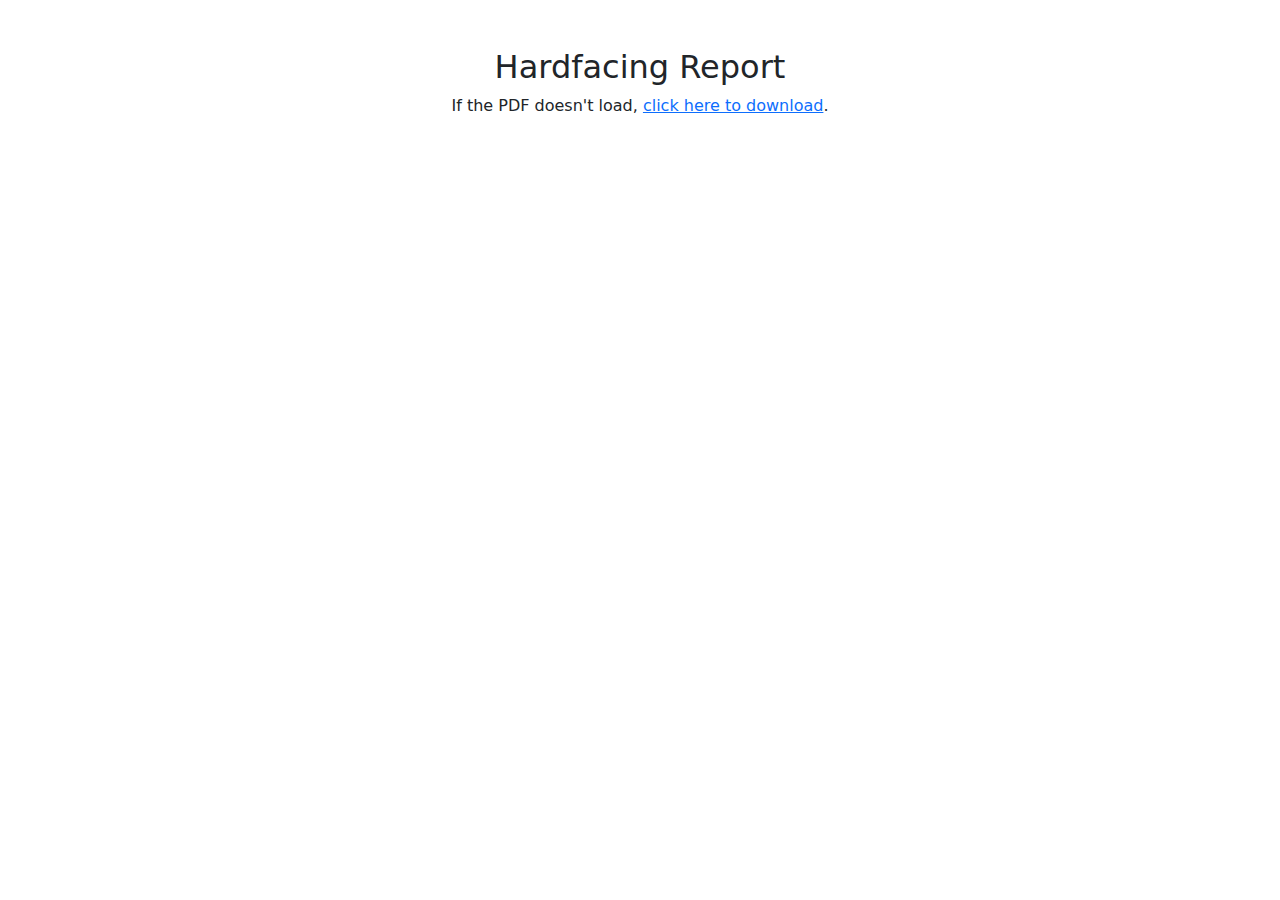
<file: hardfacing.html>
<!DOCTYPE html>
<html lang="en">
<head>
    <meta charset="UTF-8">
    <meta name="viewport" content="width=device-width, initial-scale=1.0">
    <title>Hardfacing Report</title>
    <link href="assets/vendor/bootstrap/css/bootstrap.min.css" rel="stylesheet">
</head>
<body>

    <div class="container text-center mt-5">
        <h2>Hardfacing Report</h2>
        <p>If the PDF doesn't load, <a href="assets/reports/Hardfacing.pdf" target="_blank">click here to download</a>.</p>
        <iframe src="assets/reports/Hardfacing.pdf" width="100%" height="600px"></iframe>
    </div>

    <script src="assets/vendor/bootstrap/js/bootstrap.bundle.min.js"></script>
</body>
</html>
</file>
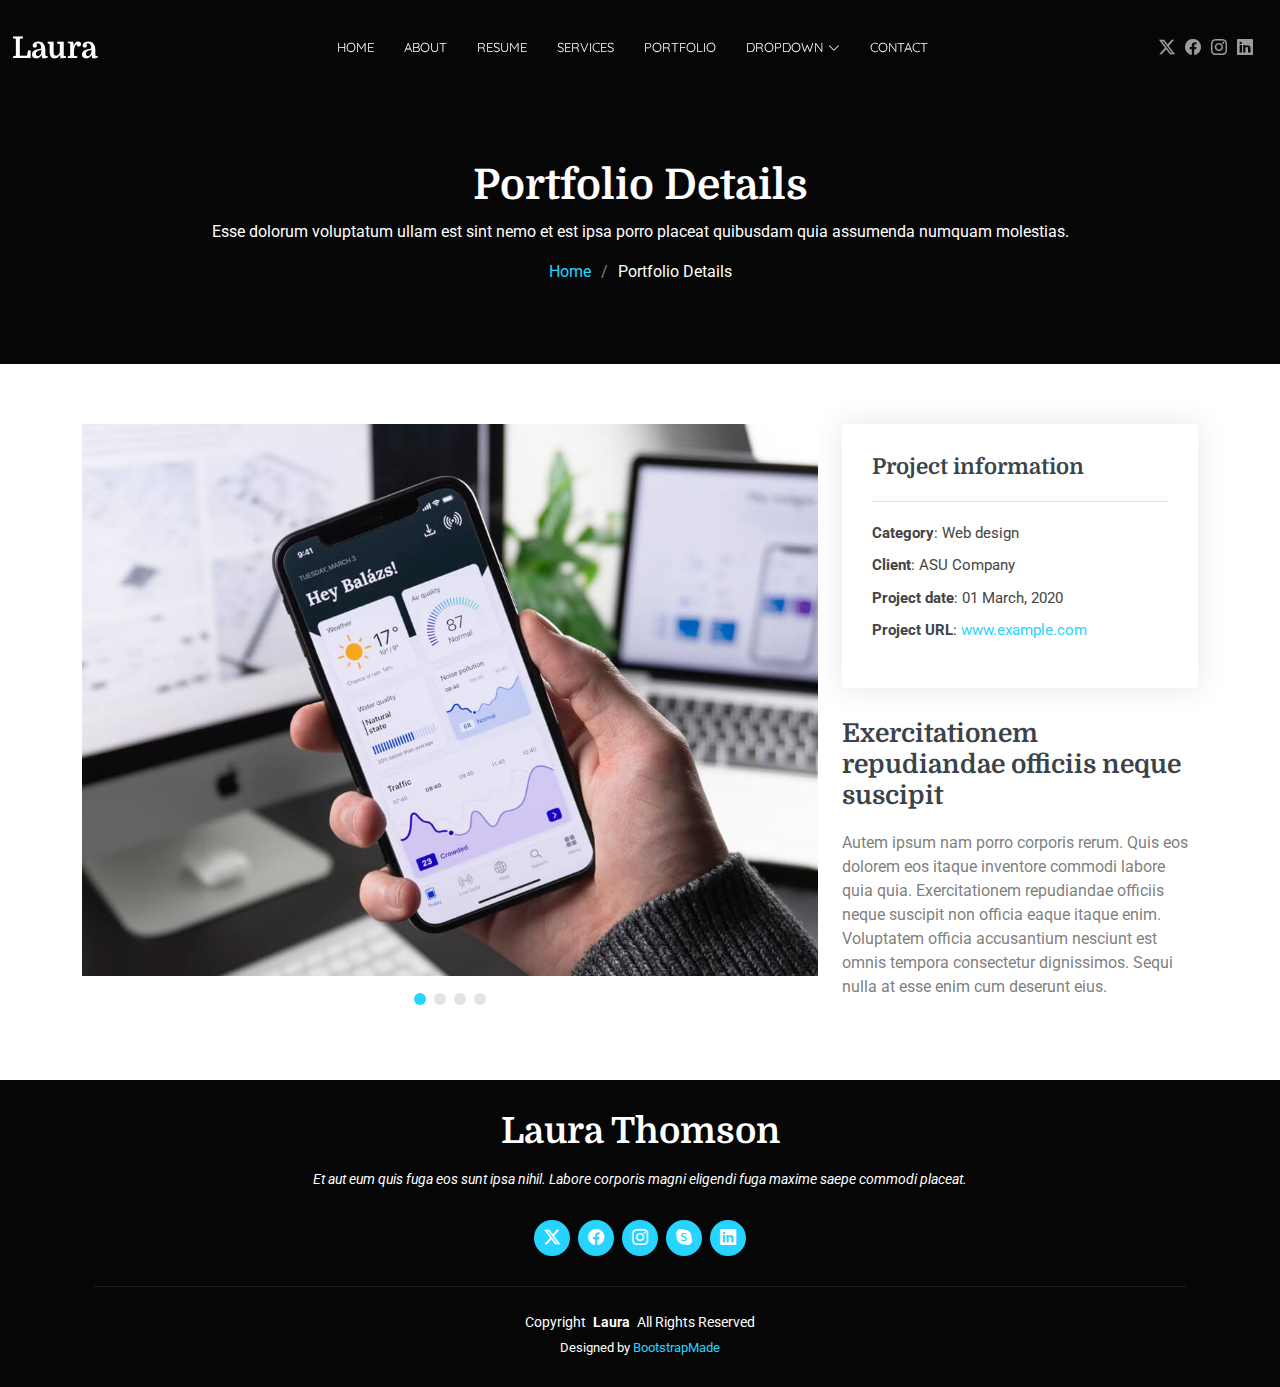
<file: portfolio-details.html>
<!DOCTYPE html>
<html lang="en">

<head>
  <meta charset="utf-8">
  <meta content="width=device-width, initial-scale=1.0" name="viewport">
  <title>Portfolio Details - Laura Bootstrap Template</title>
  <meta name="description" content="">
  <meta name="keywords" content="">

  <!-- Favicons -->
  <link href="assets/img/favicon.png" rel="icon">
  <link href="assets/img/apple-touch-icon.png" rel="apple-touch-icon">

  <!-- Fonts -->
  <link href="https://fonts.googleapis.com" rel="preconnect">
  <link href="https://fonts.gstatic.com" rel="preconnect" crossorigin>
  <link href="https://fonts.googleapis.com/css2?family=Roboto:ital,wght@0,100;0,300;0,400;0,500;0,700;0,900;1,100;1,300;1,400;1,500;1,700;1,900&family=Quicksand:wght@300;400;500;600;700&family=Domine:wght@400;500;600;700&display=swap" rel="stylesheet">

  <!-- Vendor CSS Files -->
  <link href="assets/vendor/bootstrap/css/bootstrap.min.css" rel="stylesheet">
  <link href="assets/vendor/bootstrap-icons/bootstrap-icons.css" rel="stylesheet">
  <link href="assets/vendor/aos/aos.css" rel="stylesheet">
  <link href="assets/vendor/swiper/swiper-bundle.min.css" rel="stylesheet">
  <link href="assets/vendor/glightbox/css/glightbox.min.css" rel="stylesheet">

  <!-- Main CSS File -->
  <link href="assets/css/main.css" rel="stylesheet">

  <!-- =======================================================
  * Template Name: Laura
  * Template URL: https://bootstrapmade.com/laura-free-creative-bootstrap-theme/
  * Updated: Aug 07 2024 with Bootstrap v5.3.3
  * Author: BootstrapMade.com
  * License: https://bootstrapmade.com/license/
  ======================================================== -->
</head>

<body class="portfolio-details-page">

  <header id="header" class="header d-flex align-items-center fixed-top">
    <div class="container-fluid position-relative d-flex align-items-center justify-content-between">

      <a href="index.html" class="logo d-flex align-items-center me-auto me-xl-0">
        <!-- Uncomment the line below if you also wish to use an image logo -->
        <!-- <img src="assets/img/logo.png" alt=""> -->
        <h1 class="sitename">Laura</h1>
      </a>

      <nav id="navmenu" class="navmenu">
        <ul>
          <li><a href="#hero">Home</a></li>
          <li><a href="#about">About</a></li>
          <li><a href="#resume">Resume</a></li>
          <li><a href="#services">Services</a></li>
          <li><a href="#portfolio">Portfolio</a></li>
          <li class="dropdown"><a href="#"><span>Dropdown</span> <i class="bi bi-chevron-down toggle-dropdown"></i></a>
            <ul>
              <li><a href="#">Dropdown 1</a></li>
              <li class="dropdown"><a href="#"><span>Deep Dropdown</span> <i class="bi bi-chevron-down toggle-dropdown"></i></a>
                <ul>
                  <li><a href="#">Deep Dropdown 1</a></li>
                  <li><a href="#">Deep Dropdown 2</a></li>
                  <li><a href="#">Deep Dropdown 3</a></li>
                  <li><a href="#">Deep Dropdown 4</a></li>
                  <li><a href="#">Deep Dropdown 5</a></li>
                </ul>
              </li>
              <li><a href="#">Dropdown 2</a></li>
              <li><a href="#">Dropdown 3</a></li>
              <li><a href="#">Dropdown 4</a></li>
            </ul>
          </li>
          <li><a href="#contact">Contact</a></li>
        </ul>
        <i class="mobile-nav-toggle d-xl-none bi bi-list"></i>
      </nav>

      <div class="header-social-links">
        <a href="#" class="twitter"><i class="bi bi-twitter-x"></i></a>
        <a href="#" class="facebook"><i class="bi bi-facebook"></i></a>
        <a href="#" class="instagram"><i class="bi bi-instagram"></i></a>
        <a href="#" class="linkedin"><i class="bi bi-linkedin"></i></a>
      </div>

    </div>
  </header>

  <main class="main">

    <!-- Page Title -->
    <div class="page-title dark-background">
      <div class="container position-relative">
        <h1>Portfolio Details</h1>
        <p>Esse dolorum voluptatum ullam est sint nemo et est ipsa porro placeat quibusdam quia assumenda numquam molestias.</p>
        <nav class="breadcrumbs">
          <ol>
            <li><a href="index.html">Home</a></li>
            <li class="current">Portfolio Details</li>
          </ol>
        </nav>
      </div>
    </div><!-- End Page Title -->

    <!-- Portfolio Details Section -->
    <section id="portfolio-details" class="portfolio-details section">

      <div class="container" data-aos="fade-up" data-aos-delay="100">

        <div class="row gy-4">

          <div class="col-lg-8">
            <div class="portfolio-details-slider swiper init-swiper">

              <script type="application/json" class="swiper-config">
                {
                  "loop": true,
                  "speed": 600,
                  "autoplay": {
                    "delay": 5000
                  },
                  "slidesPerView": "auto",
                  "pagination": {
                    "el": ".swiper-pagination",
                    "type": "bullets",
                    "clickable": true
                  }
                }
              </script>

              <div class="swiper-wrapper align-items-center">

                <div class="swiper-slide">
                  <img src="assets/img/portfolio/app-1.jpg" alt="">
                </div>

                <div class="swiper-slide">
                  <img src="assets/img/portfolio/product-1.jpg" alt="">
                </div>

                <div class="swiper-slide">
                  <img src="assets/img/portfolio/branding-1.jpg" alt="">
                </div>

                <div class="swiper-slide">
                  <img src="assets/img/portfolio/books-1.jpg" alt="">
                </div>

              </div>
              <div class="swiper-pagination"></div>
            </div>
          </div>

          <div class="col-lg-4">
            <div class="portfolio-info" data-aos="fade-up" data-aos-delay="200">
              <h3>Project information</h3>
              <ul>
                <li><strong>Category</strong>: Web design</li>
                <li><strong>Client</strong>: ASU Company</li>
                <li><strong>Project date</strong>: 01 March, 2020</li>
                <li><strong>Project URL</strong>: <a href="#">www.example.com</a></li>
              </ul>
            </div>
            <div class="portfolio-description" data-aos="fade-up" data-aos-delay="300">
              <h2>Exercitationem repudiandae officiis neque suscipit</h2>
              <p>
                Autem ipsum nam porro corporis rerum. Quis eos dolorem eos itaque inventore commodi labore quia quia. Exercitationem repudiandae officiis neque suscipit non officia eaque itaque enim. Voluptatem officia accusantium nesciunt est omnis tempora consectetur dignissimos. Sequi nulla at esse enim cum deserunt eius.
              </p>
            </div>
          </div>

        </div>

      </div>

    </section><!-- /Portfolio Details Section -->

  </main>

  <footer id="footer" class="footer position-relative dark-background">
    <div class="container">
      <h3 class="sitename">Laura Thomson<br></h3>
      <p>Et aut eum quis fuga eos sunt ipsa nihil. Labore corporis magni eligendi fuga maxime saepe commodi placeat.</p>
      <div class="social-links d-flex justify-content-center">
        <a href=""><i class="bi bi-twitter-x"></i></a>
        <a href=""><i class="bi bi-facebook"></i></a>
        <a href=""><i class="bi bi-instagram"></i></a>
        <a href=""><i class="bi bi-skype"></i></a>
        <a href=""><i class="bi bi-linkedin"></i></a>
      </div>
      <div class="container">
        <div class="copyright">
          <span>Copyright</span> <strong class="px-1 sitename">Laura</strong> <span>All Rights Reserved</span>
        </div>
        <div class="credits">
          <!-- All the links in the footer should remain intact. -->
          <!-- You can delete the links only if you've purchased the pro version. -->
          <!-- Licensing information: https://bootstrapmade.com/license/ -->
          <!-- Purchase the pro version with working PHP/AJAX contact form: [buy-url] -->
          Designed by <a href="https://bootstrapmade.com/">BootstrapMade</a>
        </div>
      </div>
    </div>
  </footer>

  <!-- Scroll Top -->
  <a href="#" id="scroll-top" class="scroll-top d-flex align-items-center justify-content-center"><i class="bi bi-arrow-up-short"></i></a>

  <!-- Preloader -->
  <div id="preloader"></div>

  <!-- Vendor JS Files -->
  <script src="assets/vendor/bootstrap/js/bootstrap.bundle.min.js"></script>
  <script src="assets/vendor/php-email-form/validate.js"></script>
  <script src="assets/vendor/aos/aos.js"></script>
  <script src="assets/vendor/swiper/swiper-bundle.min.js"></script>
  <script src="assets/vendor/glightbox/js/glightbox.min.js"></script>
  <script src="assets/vendor/imagesloaded/imagesloaded.pkgd.min.js"></script>
  <script src="assets/vendor/isotope-layout/isotope.pkgd.min.js"></script>

  <!-- Main JS File -->
  <script src="assets/js/main.js"></script>

</body>

</html>
</file>
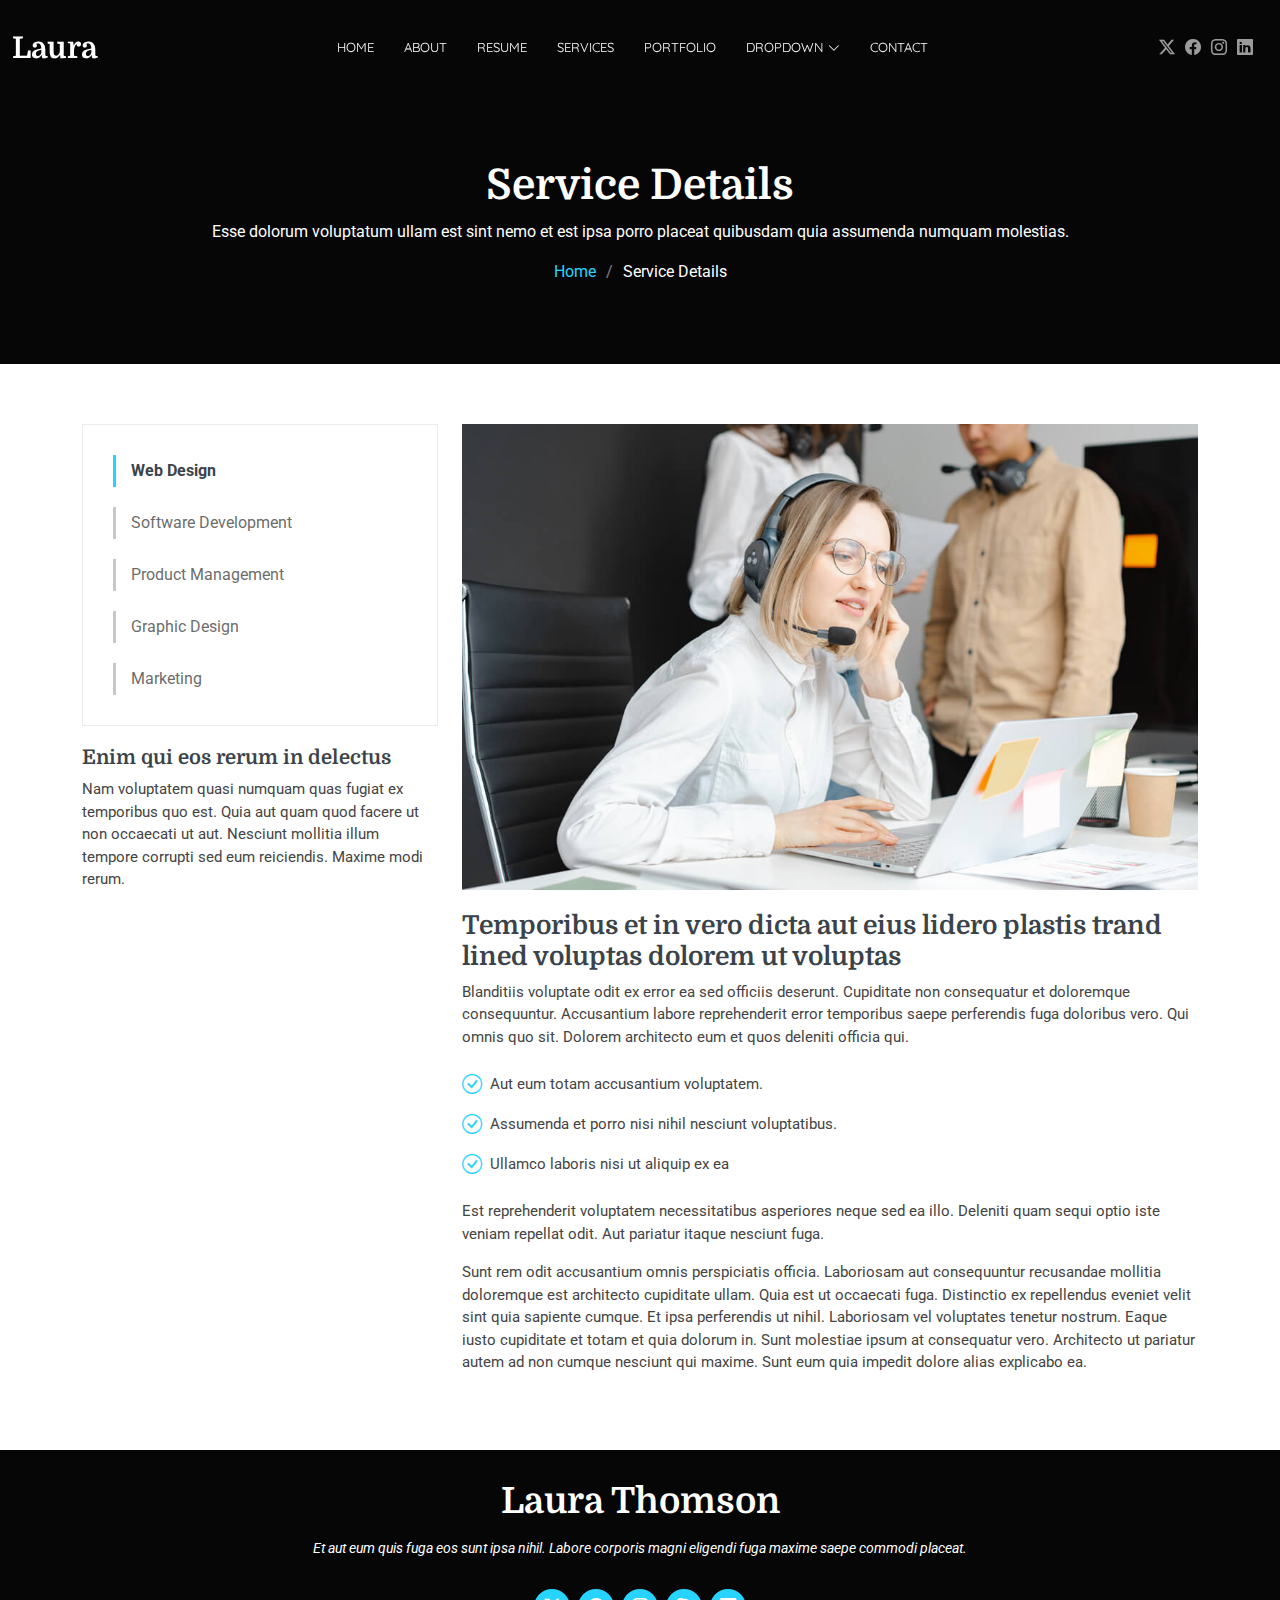
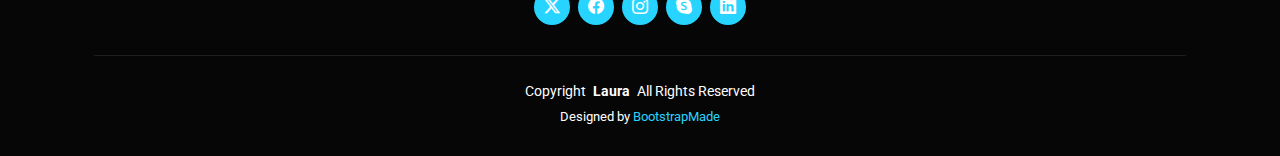
<file: service-details.html>
<!DOCTYPE html>
<html lang="en">

<head>
  <meta charset="utf-8">
  <meta content="width=device-width, initial-scale=1.0" name="viewport">
  <title>Service Details - Laura Bootstrap Template</title>
  <meta name="description" content="">
  <meta name="keywords" content="">

  <!-- Favicons -->
  <link href="assets/img/favicon.png" rel="icon">
  <link href="assets/img/apple-touch-icon.png" rel="apple-touch-icon">

  <!-- Fonts -->
  <link href="https://fonts.googleapis.com" rel="preconnect">
  <link href="https://fonts.gstatic.com" rel="preconnect" crossorigin>
  <link href="https://fonts.googleapis.com/css2?family=Roboto:ital,wght@0,100;0,300;0,400;0,500;0,700;0,900;1,100;1,300;1,400;1,500;1,700;1,900&family=Quicksand:wght@300;400;500;600;700&family=Domine:wght@400;500;600;700&display=swap" rel="stylesheet">

  <!-- Vendor CSS Files -->
  <link href="assets/vendor/bootstrap/css/bootstrap.min.css" rel="stylesheet">
  <link href="assets/vendor/bootstrap-icons/bootstrap-icons.css" rel="stylesheet">
  <link href="assets/vendor/aos/aos.css" rel="stylesheet">
  <link href="assets/vendor/swiper/swiper-bundle.min.css" rel="stylesheet">
  <link href="assets/vendor/glightbox/css/glightbox.min.css" rel="stylesheet">

  <!-- Main CSS File -->
  <link href="assets/css/main.css" rel="stylesheet">

  <!-- =======================================================
  * Template Name: Laura
  * Template URL: https://bootstrapmade.com/laura-free-creative-bootstrap-theme/
  * Updated: Aug 07 2024 with Bootstrap v5.3.3
  * Author: BootstrapMade.com
  * License: https://bootstrapmade.com/license/
  ======================================================== -->
</head>

<body class="service-details-page">

  <header id="header" class="header d-flex align-items-center fixed-top">
    <div class="container-fluid position-relative d-flex align-items-center justify-content-between">

      <a href="index.html" class="logo d-flex align-items-center me-auto me-xl-0">
        <!-- Uncomment the line below if you also wish to use an image logo -->
        <!-- <img src="assets/img/logo.png" alt=""> -->
        <h1 class="sitename">Laura</h1>
      </a>

      <nav id="navmenu" class="navmenu">
        <ul>
          <li><a href="#hero">Home</a></li>
          <li><a href="#about">About</a></li>
          <li><a href="#resume">Resume</a></li>
          <li><a href="#services">Services</a></li>
          <li><a href="#portfolio">Portfolio</a></li>
          <li class="dropdown"><a href="#"><span>Dropdown</span> <i class="bi bi-chevron-down toggle-dropdown"></i></a>
            <ul>
              <li><a href="#">Dropdown 1</a></li>
              <li class="dropdown"><a href="#"><span>Deep Dropdown</span> <i class="bi bi-chevron-down toggle-dropdown"></i></a>
                <ul>
                  <li><a href="#">Deep Dropdown 1</a></li>
                  <li><a href="#">Deep Dropdown 2</a></li>
                  <li><a href="#">Deep Dropdown 3</a></li>
                  <li><a href="#">Deep Dropdown 4</a></li>
                  <li><a href="#">Deep Dropdown 5</a></li>
                </ul>
              </li>
              <li><a href="#">Dropdown 2</a></li>
              <li><a href="#">Dropdown 3</a></li>
              <li><a href="#">Dropdown 4</a></li>
            </ul>
          </li>
          <li><a href="#contact">Contact</a></li>
        </ul>
        <i class="mobile-nav-toggle d-xl-none bi bi-list"></i>
      </nav>

      <div class="header-social-links">
        <a href="#" class="twitter"><i class="bi bi-twitter-x"></i></a>
        <a href="#" class="facebook"><i class="bi bi-facebook"></i></a>
        <a href="#" class="instagram"><i class="bi bi-instagram"></i></a>
        <a href="#" class="linkedin"><i class="bi bi-linkedin"></i></a>
      </div>

    </div>
  </header>

  <main class="main">

    <!-- Page Title -->
    <div class="page-title dark-background">
      <div class="container position-relative">
        <h1>Service Details</h1>
        <p>Esse dolorum voluptatum ullam est sint nemo et est ipsa porro placeat quibusdam quia assumenda numquam molestias.</p>
        <nav class="breadcrumbs">
          <ol>
            <li><a href="index.html">Home</a></li>
            <li class="current">Service Details</li>
          </ol>
        </nav>
      </div>
    </div><!-- End Page Title -->

    <!-- Service Details Section -->
    <section id="service-details" class="service-details section">

      <div class="container">

        <div class="row gy-4">

          <div class="col-lg-4" data-aos="fade-up" data-aos-delay="100">
            <div class="services-list">
              <a href="#" class="active">Web Design</a>
              <a href="#">Software Development</a>
              <a href="#">Product Management</a>
              <a href="#">Graphic Design</a>
              <a href="#">Marketing</a>
            </div>

            <h4>Enim qui eos rerum in delectus</h4>
            <p>Nam voluptatem quasi numquam quas fugiat ex temporibus quo est. Quia aut quam quod facere ut non occaecati ut aut. Nesciunt mollitia illum tempore corrupti sed eum reiciendis. Maxime modi rerum.</p>
          </div>

          <div class="col-lg-8" data-aos="fade-up" data-aos-delay="200">
            <img src="assets/img/services.jpg" alt="" class="img-fluid services-img">
            <h3>Temporibus et in vero dicta aut eius lidero plastis trand lined voluptas dolorem ut voluptas</h3>
            <p>
              Blanditiis voluptate odit ex error ea sed officiis deserunt. Cupiditate non consequatur et doloremque consequuntur. Accusantium labore reprehenderit error temporibus saepe perferendis fuga doloribus vero. Qui omnis quo sit. Dolorem architecto eum et quos deleniti officia qui.
            </p>
            <ul>
              <li><i class="bi bi-check-circle"></i> <span>Aut eum totam accusantium voluptatem.</span></li>
              <li><i class="bi bi-check-circle"></i> <span>Assumenda et porro nisi nihil nesciunt voluptatibus.</span></li>
              <li><i class="bi bi-check-circle"></i> <span>Ullamco laboris nisi ut aliquip ex ea</span></li>
            </ul>
            <p>
              Est reprehenderit voluptatem necessitatibus asperiores neque sed ea illo. Deleniti quam sequi optio iste veniam repellat odit. Aut pariatur itaque nesciunt fuga.
            </p>
            <p>
              Sunt rem odit accusantium omnis perspiciatis officia. Laboriosam aut consequuntur recusandae mollitia doloremque est architecto cupiditate ullam. Quia est ut occaecati fuga. Distinctio ex repellendus eveniet velit sint quia sapiente cumque. Et ipsa perferendis ut nihil. Laboriosam vel voluptates tenetur nostrum. Eaque iusto cupiditate et totam et quia dolorum in. Sunt molestiae ipsum at consequatur vero. Architecto ut pariatur autem ad non cumque nesciunt qui maxime. Sunt eum quia impedit dolore alias explicabo ea.
            </p>
          </div>

        </div>

      </div>

    </section><!-- /Service Details Section -->

  </main>

  <footer id="footer" class="footer position-relative dark-background">
    <div class="container">
      <h3 class="sitename">Laura Thomson<br></h3>
      <p>Et aut eum quis fuga eos sunt ipsa nihil. Labore corporis magni eligendi fuga maxime saepe commodi placeat.</p>
      <div class="social-links d-flex justify-content-center">
        <a href=""><i class="bi bi-twitter-x"></i></a>
        <a href=""><i class="bi bi-facebook"></i></a>
        <a href=""><i class="bi bi-instagram"></i></a>
        <a href=""><i class="bi bi-skype"></i></a>
        <a href=""><i class="bi bi-linkedin"></i></a>
      </div>
      <div class="container">
        <div class="copyright">
          <span>Copyright</span> <strong class="px-1 sitename">Laura</strong> <span>All Rights Reserved</span>
        </div>
        <div class="credits">
          <!-- All the links in the footer should remain intact. -->
          <!-- You can delete the links only if you've purchased the pro version. -->
          <!-- Licensing information: https://bootstrapmade.com/license/ -->
          <!-- Purchase the pro version with working PHP/AJAX contact form: [buy-url] -->
          Designed by <a href="https://bootstrapmade.com/">BootstrapMade</a>
        </div>
      </div>
    </div>
  </footer>

  <!-- Scroll Top -->
  <a href="#" id="scroll-top" class="scroll-top d-flex align-items-center justify-content-center"><i class="bi bi-arrow-up-short"></i></a>

  <!-- Preloader -->
  <div id="preloader"></div>

  <!-- Vendor JS Files -->
  <script src="assets/vendor/bootstrap/js/bootstrap.bundle.min.js"></script>
  <script src="assets/vendor/php-email-form/validate.js"></script>
  <script src="assets/vendor/aos/aos.js"></script>
  <script src="assets/vendor/swiper/swiper-bundle.min.js"></script>
  <script src="assets/vendor/glightbox/js/glightbox.min.js"></script>
  <script src="assets/vendor/imagesloaded/imagesloaded.pkgd.min.js"></script>
  <script src="assets/vendor/isotope-layout/isotope.pkgd.min.js"></script>

  <!-- Main JS File -->
  <script src="assets/js/main.js"></script>

</body>

</html>
</file>
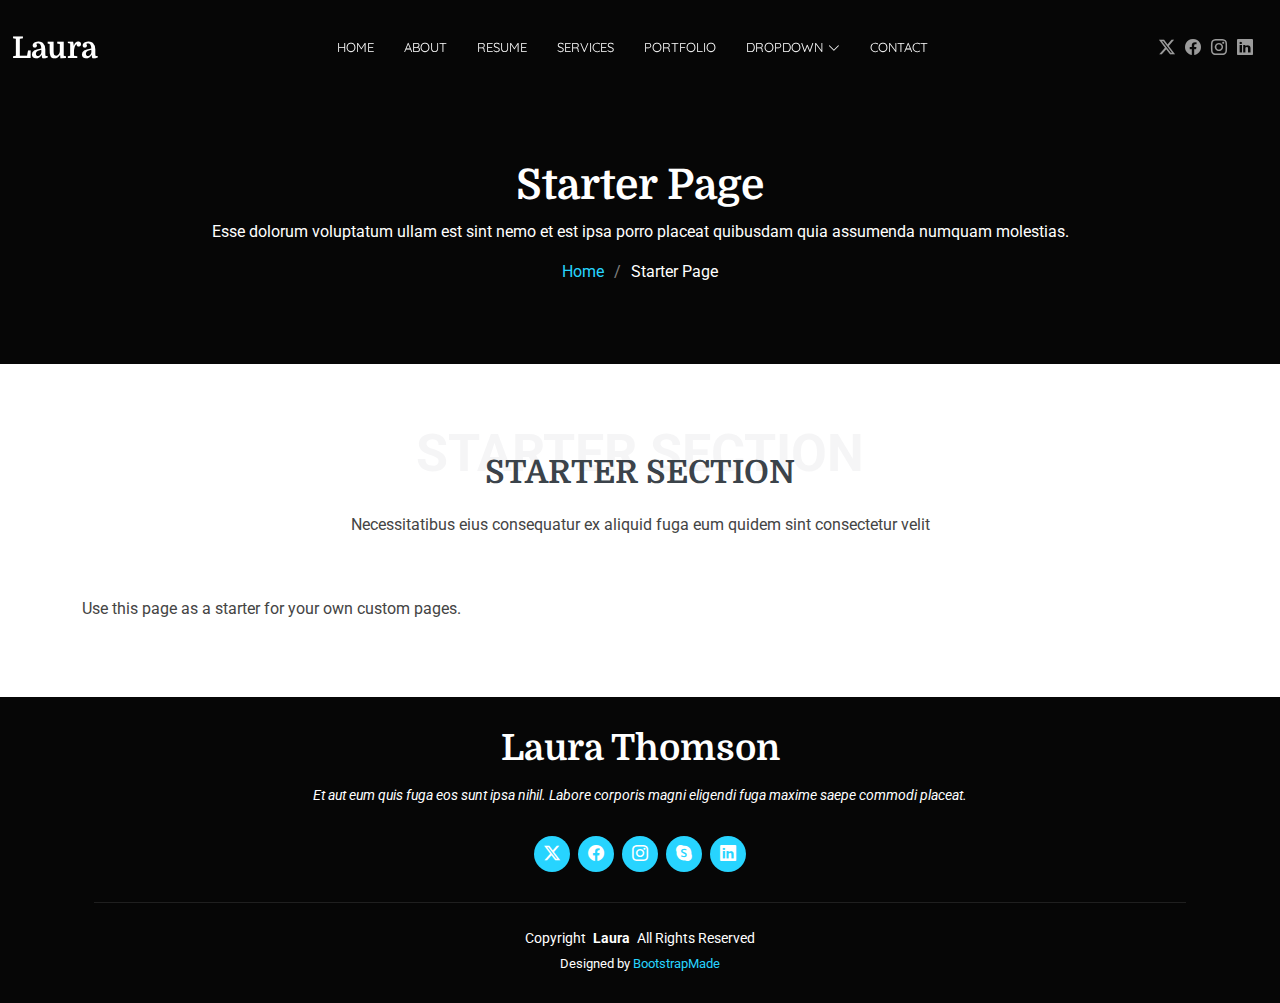
<file: starter-page.html>
<!DOCTYPE html>
<html lang="en">

<head>
  <meta charset="utf-8">
  <meta content="width=device-width, initial-scale=1.0" name="viewport">
  <title>Starter Page - Laura Bootstrap Template</title>
  <meta name="description" content="">
  <meta name="keywords" content="">

  <!-- Favicons -->
  <link href="assets/img/favicon.png" rel="icon">
  <link href="assets/img/apple-touch-icon.png" rel="apple-touch-icon">

  <!-- Fonts -->
  <link href="https://fonts.googleapis.com" rel="preconnect">
  <link href="https://fonts.gstatic.com" rel="preconnect" crossorigin>
  <link href="https://fonts.googleapis.com/css2?family=Roboto:ital,wght@0,100;0,300;0,400;0,500;0,700;0,900;1,100;1,300;1,400;1,500;1,700;1,900&family=Quicksand:wght@300;400;500;600;700&family=Domine:wght@400;500;600;700&display=swap" rel="stylesheet">

  <!-- Vendor CSS Files -->
  <link href="assets/vendor/bootstrap/css/bootstrap.min.css" rel="stylesheet">
  <link href="assets/vendor/bootstrap-icons/bootstrap-icons.css" rel="stylesheet">
  <link href="assets/vendor/aos/aos.css" rel="stylesheet">
  <link href="assets/vendor/swiper/swiper-bundle.min.css" rel="stylesheet">
  <link href="assets/vendor/glightbox/css/glightbox.min.css" rel="stylesheet">

  <!-- Main CSS File -->
  <link href="assets/css/main.css" rel="stylesheet">

  <!-- =======================================================
  * Template Name: Laura
  * Template URL: https://bootstrapmade.com/laura-free-creative-bootstrap-theme/
  * Updated: Aug 07 2024 with Bootstrap v5.3.3
  * Author: BootstrapMade.com
  * License: https://bootstrapmade.com/license/
  ======================================================== -->
</head>

<body class="starter-page-page">

  <header id="header" class="header d-flex align-items-center fixed-top">
    <div class="container-fluid position-relative d-flex align-items-center justify-content-between">

      <a href="index.html" class="logo d-flex align-items-center me-auto me-xl-0">
        <!-- Uncomment the line below if you also wish to use an image logo -->
        <!-- <img src="assets/img/logo.png" alt=""> -->
        <h1 class="sitename">Laura</h1>
      </a>

      <nav id="navmenu" class="navmenu">
        <ul>
          <li><a href="#hero">Home</a></li>
          <li><a href="#about">About</a></li>
          <li><a href="#resume">Resume</a></li>
          <li><a href="#services">Services</a></li>
          <li><a href="#portfolio">Portfolio</a></li>
          <li class="dropdown"><a href="#"><span>Dropdown</span> <i class="bi bi-chevron-down toggle-dropdown"></i></a>
            <ul>
              <li><a href="#">Dropdown 1</a></li>
              <li class="dropdown"><a href="#"><span>Deep Dropdown</span> <i class="bi bi-chevron-down toggle-dropdown"></i></a>
                <ul>
                  <li><a href="#">Deep Dropdown 1</a></li>
                  <li><a href="#">Deep Dropdown 2</a></li>
                  <li><a href="#">Deep Dropdown 3</a></li>
                  <li><a href="#">Deep Dropdown 4</a></li>
                  <li><a href="#">Deep Dropdown 5</a></li>
                </ul>
              </li>
              <li><a href="#">Dropdown 2</a></li>
              <li><a href="#">Dropdown 3</a></li>
              <li><a href="#">Dropdown 4</a></li>
            </ul>
          </li>
          <li><a href="#contact">Contact</a></li>
        </ul>
        <i class="mobile-nav-toggle d-xl-none bi bi-list"></i>
      </nav>

      <div class="header-social-links">
        <a href="#" class="twitter"><i class="bi bi-twitter-x"></i></a>
        <a href="#" class="facebook"><i class="bi bi-facebook"></i></a>
        <a href="#" class="instagram"><i class="bi bi-instagram"></i></a>
        <a href="#" class="linkedin"><i class="bi bi-linkedin"></i></a>
      </div>

    </div>
  </header>

  <main class="main">

    <!-- Page Title -->
    <div class="page-title dark-background">
      <div class="container position-relative">
        <h1>Starter Page</h1>
        <p>Esse dolorum voluptatum ullam est sint nemo et est ipsa porro placeat quibusdam quia assumenda numquam molestias.</p>
        <nav class="breadcrumbs">
          <ol>
            <li><a href="index.html">Home</a></li>
            <li class="current">Starter Page</li>
          </ol>
        </nav>
      </div>
    </div><!-- End Page Title -->

    <!-- Starter Section Section -->
    <section id="starter-section" class="starter-section section">

      <!-- Section Title -->
      <div class="container section-title" data-aos="fade-up">
        <span class="description-title">Starter Section</span>
        <h2>Starter Section</h2>
        <p>Necessitatibus eius consequatur ex aliquid fuga eum quidem sint consectetur velit</p>
      </div><!-- End Section Title -->

      <div class="container" data-aos="fade-up">
        <p>Use this page as a starter for your own custom pages.</p>
      </div>

    </section><!-- /Starter Section Section -->

  </main>

  <footer id="footer" class="footer position-relative dark-background">
    <div class="container">
      <h3 class="sitename">Laura Thomson<br></h3>
      <p>Et aut eum quis fuga eos sunt ipsa nihil. Labore corporis magni eligendi fuga maxime saepe commodi placeat.</p>
      <div class="social-links d-flex justify-content-center">
        <a href=""><i class="bi bi-twitter-x"></i></a>
        <a href=""><i class="bi bi-facebook"></i></a>
        <a href=""><i class="bi bi-instagram"></i></a>
        <a href=""><i class="bi bi-skype"></i></a>
        <a href=""><i class="bi bi-linkedin"></i></a>
      </div>
      <div class="container">
        <div class="copyright">
          <span>Copyright</span> <strong class="px-1 sitename">Laura</strong> <span>All Rights Reserved</span>
        </div>
        <div class="credits">
          <!-- All the links in the footer should remain intact. -->
          <!-- You can delete the links only if you've purchased the pro version. -->
          <!-- Licensing information: https://bootstrapmade.com/license/ -->
          <!-- Purchase the pro version with working PHP/AJAX contact form: [buy-url] -->
          Designed by <a href="https://bootstrapmade.com/">BootstrapMade</a>
        </div>
      </div>
    </div>
  </footer>

  <!-- Scroll Top -->
  <a href="#" id="scroll-top" class="scroll-top d-flex align-items-center justify-content-center"><i class="bi bi-arrow-up-short"></i></a>

  <!-- Preloader -->
  <div id="preloader"></div>

  <!-- Vendor JS Files -->
  <script src="assets/vendor/bootstrap/js/bootstrap.bundle.min.js"></script>
  <script src="assets/vendor/php-email-form/validate.js"></script>
  <script src="assets/vendor/aos/aos.js"></script>
  <script src="assets/vendor/swiper/swiper-bundle.min.js"></script>
  <script src="assets/vendor/glightbox/js/glightbox.min.js"></script>
  <script src="assets/vendor/imagesloaded/imagesloaded.pkgd.min.js"></script>
  <script src="assets/vendor/isotope-layout/isotope.pkgd.min.js"></script>

  <!-- Main JS File -->
  <script src="assets/js/main.js"></script>

</body>

</html>
</file>
<file: assets/css/main.css>
/**
* Template Name: Laura
* Template URL: https://bootstrapmade.com/laura-free-creative-bootstrap-theme/
* Updated: Aug 07 2024 with Bootstrap v5.3.3
* Author: BootstrapMade.com
* License: https://bootstrapmade.com/license/
*/

/*--------------------------------------------------------------
# Font & Color Variables
# Help: https://bootstrapmade.com/color-system/
--------------------------------------------------------------*/
/* Fonts */
:root {
  --default-font: "Roboto",  system-ui, -apple-system, "Segoe UI", Roboto, "Helvetica Neue", Arial, "Noto Sans", "Liberation Sans", sans-serif, "Apple Color Emoji", "Segoe UI Emoji", "Segoe UI Symbol", "Noto Color Emoji";
  --heading-font: "Domine",  sans-serif;
  --nav-font: "Quicksand",  sans-serif;
}

/* Global Colors - The following color variables are used throughout the website. Updating them here will change the color scheme of the entire website */
:root { 
  --background-color: #ffffff; /* Background color for the entire website, including individual sections */
  --default-color: #444444; /* Default color used for the majority of the text content across the entire website */
  --heading-color: #3b434a; /* Color for headings, subheadings and title throughout the website */
  --accent-color: #27d4ff; /* Accent color that represents your brand on the website. It's used for buttons, links, and other elements that need to stand out */
  --surface-color: #ffffff; /* The surface color is used as a background of boxed elements within sections, such as cards, icon boxes, or other elements that require a visual separation from the global background. */
  --contrast-color: #000000; /* Contrast color for text, ensuring readability against backgrounds of accent, heading, or default colors. */
}

/* Nav Menu Colors - The following color variables are used specifically for the navigation menu. They are separate from the global colors to allow for more customization options */
:root {
  --nav-color: #ffffff;  /* The default color of the main navmenu links */
  --nav-hover-color: #27d4ff; /* Applied to main navmenu links when they are hovered over or active */
  --nav-mobile-background-color: #ffffff; /* Used as the background color for mobile navigation menu */
  --nav-dropdown-background-color: #ffffff; /* Used as the background color for dropdown items that appear when hovering over primary navigation items */
  --nav-dropdown-color: #444444; /* Used for navigation links of the dropdown items in the navigation menu. */
  --nav-dropdown-hover-color: #27d4ff; /* Similar to --nav-hover-color, this color is applied to dropdown navigation links when they are hovered over. */
}

/* Color Presets - These classes override global colors when applied to any section or element, providing reuse of the sam color scheme. */

.light-background {
  --background-color: #f9f9f9;
  --surface-color: #ffffff;
}

.dark-background {
  --background-color: #060606;
  --default-color: #ffffff;
  --heading-color: #ffffff;
  --surface-color: #252525;
  --contrast-color: #ffffff;
}

/* Smooth scroll */
:root {
  scroll-behavior: smooth;
}

/*--------------------------------------------------------------
# General Styling & Shared Classes
--------------------------------------------------------------*/
body {
  color: var(--default-color);
  background-color: var(--background-color);
  font-family: var(--default-font);
}

a {
  color: var(--accent-color);
  text-decoration: none;
  transition: 0.3s;
}

a:hover {
  color: color-mix(in srgb, var(--accent-color), transparent 25%);
  text-decoration: none;
}

h1,
h2,
h3,
h4,
h5,
h6 {
  color: var(--heading-color);
  font-family: var(--heading-font);
}

/* PHP Email Form Messages
------------------------------*/
.php-email-form .error-message {
  display: none;
  background: #df1529;
  color: #ffffff;
  text-align: left;
  padding: 15px;
  margin-bottom: 24px;
  font-weight: 600;
}

.php-email-form .sent-message {
  display: none;
  color: #ffffff;
  background: #059652;
  text-align: center;
  padding: 15px;
  margin-bottom: 24px;
  font-weight: 600;
}

.php-email-form .loading {
  display: none;
  background: var(--surface-color);
  text-align: center;
  padding: 15px;
  margin-bottom: 24px;
}

.php-email-form .loading:before {
  content: "";
  display: inline-block;
  border-radius: 50%;
  width: 24px;
  height: 24px;
  margin: 0 10px -6px 0;
  border: 3px solid var(--accent-color);
  border-top-color: var(--surface-color);
  animation: php-email-form-loading 1s linear infinite;
}

@keyframes php-email-form-loading {
  0% {
    transform: rotate(0deg);
  }

  100% {
    transform: rotate(360deg);
  }
}

/*--------------------------------------------------------------
# Global Header
--------------------------------------------------------------*/
.header {
  --background-color: rgba(0, 0, 0, 0);
  --default-color: #ffffff;
  --heading-color: #ffffff;
  color: var(--default-color);
  background-color: var(--background-color);
  padding: 20px 0;
  transition: all 0.5s;
  z-index: 997;
}

.header .logo {
  line-height: 1;
}

.header .logo img {
  max-height: 36px;
  margin-right: 8px;
}

.header .logo h1 {
  font-size: 30px;
  margin: 0;
  font-weight: 700;
  color: var(--heading-color);
}

.header .header-social-links {
  padding-right: 15px;
}

.header .header-social-links a {
  color: color-mix(in srgb, var(--default-color), transparent 40%);
  padding-left: 6px;
  display: inline-block;
  transition: 0.3s;
  font-size: 16px;
}

.header .header-social-links a:hover {
  color: var(--accent-color);
}

.header .header-social-links a i {
  line-height: 0px;
}

@media (max-width: 1200px) {
  .header .logo {
    order: 1;
  }

  .header .header-social-links {
    order: 2;
  }

  .header .navmenu {
    order: 3;
  }
}

.scrolled .header {
  box-shadow: 0px 0 18px rgba(0, 0, 0, 0.1);
  padding: 12px 0;
}

/* Global Header on Scroll
------------------------------*/
.scrolled .header {
  --background-color: rgba(0, 0, 0, 0.8);
}

/*--------------------------------------------------------------
# Navigation Menu
--------------------------------------------------------------*/
/* Navmenu - Desktop */
@media (min-width: 1200px) {
  .navmenu {
    padding: 0;
  }

  .navmenu ul {
    margin: 0;
    padding: 0;
    display: flex;
    list-style: none;
    align-items: center;
  }

  .navmenu li {
    position: relative;
  }

  .navmenu a,
  .navmenu a:focus {
    color: var(--nav-color);
    padding: 18px 15px;
    font-size: 13px;
    text-transform: uppercase;
    font-family: var(--nav-font);
    font-weight: 400;
    display: flex;
    align-items: center;
    justify-content: space-between;
    white-space: nowrap;
    transition: 0.3s;
  }

  .navmenu a i,
  .navmenu a:focus i {
    font-size: 12px;
    line-height: 0;
    margin-left: 5px;
    transition: 0.3s;
  }

  .navmenu li:last-child a {
    padding-right: 0;
  }

  .navmenu li:hover>a,
  .navmenu .active,
  .navmenu .active:focus {
    color: var(--nav-hover-color);
  }

  .navmenu .dropdown ul {
    margin: 0;
    padding: 10px 0;
    background: var(--nav-dropdown-background-color);
    display: block;
    position: absolute;
    visibility: hidden;
    left: 14px;
    top: 130%;
    opacity: 0;
    transition: 0.3s;
    border-radius: 4px;
    z-index: 99;
    box-shadow: 0px 0px 30px rgba(0, 0, 0, 0.1);
  }

  .navmenu .dropdown ul li {
    min-width: 200px;
  }

  .navmenu .dropdown ul a {
    padding: 10px 20px;
    font-size: 15px;
    text-transform: none;
    color: var(--nav-dropdown-color);
  }

  .navmenu .dropdown ul a i {
    font-size: 12px;
  }

  .navmenu .dropdown ul a:hover,
  .navmenu .dropdown ul .active:hover,
  .navmenu .dropdown ul li:hover>a {
    color: var(--nav-dropdown-hover-color);
  }

  .navmenu .dropdown:hover>ul {
    opacity: 1;
    top: 100%;
    visibility: visible;
  }

  .navmenu .dropdown .dropdown ul {
    top: 0;
    left: -90%;
    visibility: hidden;
  }

  .navmenu .dropdown .dropdown:hover>ul {
    opacity: 1;
    top: 0;
    left: -100%;
    visibility: visible;
  }
}

/* Navmenu - Mobile */
@media (max-width: 1199px) {
  .mobile-nav-toggle {
    color: var(--nav-color);
    font-size: 28px;
    line-height: 0;
    margin-right: 10px;
    cursor: pointer;
    transition: color 0.3s;
  }

  .navmenu {
    padding: 0;
    z-index: 9997;
  }

  .navmenu ul {
    display: none;
    list-style: none;
    position: absolute;
    inset: 60px 20px 20px 20px;
    padding: 10px 0;
    margin: 0;
    border-radius: 6px;
    background-color: var(--nav-mobile-background-color);
    overflow-y: auto;
    transition: 0.3s;
    z-index: 9998;
    box-shadow: 0px 0px 30px rgba(0, 0, 0, 0.1);
  }

  .navmenu a,
  .navmenu a:focus {
    color: var(--nav-dropdown-color);
    padding: 10px 20px;
    font-family: var(--nav-font);
    font-size: 17px;
    font-weight: 500;
    display: flex;
    align-items: center;
    justify-content: space-between;
    white-space: nowrap;
    transition: 0.3s;
  }

  .navmenu a i,
  .navmenu a:focus i {
    font-size: 12px;
    line-height: 0;
    margin-left: 5px;
    width: 30px;
    height: 30px;
    display: flex;
    align-items: center;
    justify-content: center;
    border-radius: 50%;
    transition: 0.3s;
    background-color: color-mix(in srgb, var(--accent-color), transparent 90%);
  }

  .navmenu a i:hover,
  .navmenu a:focus i:hover {
    background-color: var(--accent-color);
    color: var(--contrast-color);
  }

  .navmenu a:hover,
  .navmenu .active,
  .navmenu .active:focus {
    color: var(--nav-dropdown-hover-color);
  }

  .navmenu .active i,
  .navmenu .active:focus i {
    background-color: var(--accent-color);
    color: var(--contrast-color);
    transform: rotate(180deg);
  }

  .navmenu .dropdown ul {
    position: static;
    display: none;
    z-index: 99;
    padding: 10px 0;
    margin: 10px 20px;
    background-color: var(--nav-dropdown-background-color);
    border: 1px solid color-mix(in srgb, var(--default-color), transparent 90%);
    box-shadow: none;
    transition: all 0.5s ease-in-out;
  }

  .navmenu .dropdown ul ul {
    background-color: rgba(33, 37, 41, 0.1);
  }

  .navmenu .dropdown>.dropdown-active {
    display: block;
    background-color: rgba(33, 37, 41, 0.03);
  }

  .mobile-nav-active {
    overflow: hidden;
  }

  .mobile-nav-active .mobile-nav-toggle {
    color: #fff;
    position: absolute;
    font-size: 32px;
    top: 15px;
    right: 15px;
    margin-right: 0;
    z-index: 9999;
  }

  .mobile-nav-active .navmenu {
    position: fixed;
    overflow: hidden;
    inset: 0;
    background: rgba(33, 37, 41, 0.8);
    transition: 0.3s;
  }

  .mobile-nav-active .navmenu>ul {
    display: block;
  }
}

/*--------------------------------------------------------------
# Global Footer
--------------------------------------------------------------*/
.footer {
  color: var(--default-color);
  background-color: var(--background-color);
  font-size: 14px;
  text-align: center;
  padding: 30px 0;
  position: relative;
}

.footer h3 {
  font-size: 36px;
  font-weight: 700;
  position: relative;
  padding: 0;
  margin: 0 0 15px 0;
}

.footer p {
  font-size: 15;
  font-style: italic;
  padding: 0;
  margin: 0 0 30px 0;
}

.footer .social-links {
  margin: 0 0 30px 0;
}

.footer .social-links a {
  font-size: 16px;
  display: flex;
  align-items: center;
  justify-content: center;
  background: var(--accent-color);
  color: var(--contrast-color);
  line-height: 1;
  margin: 0 4px;
  border-radius: 50%;
  text-align: center;
  width: 36px;
  height: 36px;
  transition: 0.3s;
}

.footer .social-links a:hover {
  background: color-mix(in srgb, var(--accent-color), transparent 20%);
  text-decoration: none;
}

.footer .copyright {
  padding-top: 25px;
  border-top: 1px solid color-mix(in srgb, var(--default-color), transparent 90%);
}

.footer .credits {
  font-size: 13px;
  padding-top: 5px;
}

/*--------------------------------------------------------------
# Preloader
--------------------------------------------------------------*/
#preloader {
  position: fixed;
  inset: 0;
  z-index: 999999;
  overflow: hidden;
  background: var(--background-color);
  transition: all 0.6s ease-out;
}

#preloader:before {
  content: "";
  position: fixed;
  top: calc(50% - 30px);
  left: calc(50% - 30px);
  border: 6px solid #ffffff;
  border-color: var(--accent-color) transparent var(--accent-color) transparent;
  border-radius: 50%;
  width: 60px;
  height: 60px;
  animation: animate-preloader 1.5s linear infinite;
}

@keyframes animate-preloader {
  0% {
    transform: rotate(0deg);
  }

  100% {
    transform: rotate(360deg);
  }
}

/*--------------------------------------------------------------
# Scroll Top Button
--------------------------------------------------------------*/
.scroll-top {
  position: fixed;
  visibility: hidden;
  opacity: 0;
  right: 15px;
  bottom: -15px;
  z-index: 99999;
  background-color: var(--accent-color);
  width: 44px;
  height: 44px;
  border-radius: 50px;
  transition: all 0.4s;
}

.scroll-top i {
  font-size: 24px;
  color: var(--contrast-color);
  line-height: 0;
}

.scroll-top:hover {
  background-color: color-mix(in srgb, var(--accent-color), transparent 20%);
  color: var(--contrast-color);
}

.scroll-top.active {
  visibility: visible;
  opacity: 1;
  bottom: 15px;
}

/*--------------------------------------------------------------
# Disable aos animation delay on mobile devices
--------------------------------------------------------------*/
@media screen and (max-width: 768px) {
  [data-aos-delay] {
    transition-delay: 0 !important;
  }
}

/*--------------------------------------------------------------
# Global Page Titles & Breadcrumbs
--------------------------------------------------------------*/
.page-title {
  color: var(--default-color);
  background-color: var(--background-color);
  background-size: cover;
  background-position: center;
  background-repeat: no-repeat;
  padding: 160px 0 80px 0;
  text-align: center;
  position: relative;
}

.page-title h1 {
  font-size: 42px;
  font-weight: 700;
  margin-bottom: 10px;
}

.page-title .breadcrumbs ol {
  display: flex;
  flex-wrap: wrap;
  list-style: none;
  justify-content: center;
  padding: 0;
  margin: 0;
  font-size: 16px;
  font-weight: 400;
}

.page-title .breadcrumbs ol li+li {
  padding-left: 10px;
}

.page-title .breadcrumbs ol li+li::before {
  content: "/";
  display: inline-block;
  padding-right: 10px;
  color: color-mix(in srgb, var(--default-color), transparent 50%);
}

/*--------------------------------------------------------------
# Global Sections
--------------------------------------------------------------*/
section,
.section {
  color: var(--default-color);
  background-color: var(--background-color);
  padding: 60px 0;
  scroll-margin-top: 80px;
  overflow: clip;
}

@media (max-width: 1199px) {

  section,
  .section {
    scroll-margin-top: 60px;
  }
}

/*--------------------------------------------------------------
# Global Section Titles
--------------------------------------------------------------*/
.section-title {
  text-align: center;
  padding: 30px 0;
  margin-bottom: 30px;
  position: relative;
}

.section-title h2 {
  font-size: 32px;
  font-weight: 700;
  text-transform: uppercase;
  margin-bottom: 20px;
  padding-bottom: 0;
  position: relative;
  z-index: 2;
}

.section-title span {
  position: absolute;
  top: 4px;
  color: color-mix(in srgb, var(--heading-color), transparent 95%);
  left: 0;
  right: 0;
  z-index: 1;
  font-weight: 700;
  font-size: 52px;
  text-transform: uppercase;
  line-height: 1;
}

.section-title p {
  margin-bottom: 0;
  position: relative;
  z-index: 2;
}

@media (max-width: 575px) {
  .section-title h2 {
    font-size: 28px;
    margin-bottom: 15px;
  }

  .section-title span {
    font-size: 38px;
  }
}

/*--------------------------------------------------------------
# Hero Section
--------------------------------------------------------------*/
.hero {
  width: 100%;
  min-height: 100vh;
  position: relative;
  padding: 120px 0 60px 0;
  display: flex;
  align-items: center;
  justify-content: center;
}

.hero:before {
  content: "";
  background: color-mix(in srgb, var(--background-color), transparent 30%);
  position: absolute;
  inset: 0;
  z-index: 2;
}

.hero img {
  position: absolute;
  inset: 0;
  display: block;
  width: 100%;
  height: 100%;
  object-fit: cover;
  z-index: 1;
}

.hero .container {
  position: relative;
  z-index: 3;
}

.hero h2 {
  margin: 0;
  font-size: 36px;
  font-weight: 700;
  line-height: 56px;
}

.hero p {
  color: color-mix(in srgb, var(--default-color), transparent 20%);
  margin: 10px 0 0 0;
  font-size: 16px;
  font-weight: 500;
  letter-spacing: 1px;
}

@media (max-width: 640px) {
  .hero h1 {
    font-size: 30px;
    line-height: 36px;
  }
}

.hero .btn-scroll {
  transition: 0.4s;
  color: color-mix(in srgb, var(--default-color), transparent 60%);
  display: block;
  margin-top: 30px;
  animation: btn-up-down 1s ease-in-out infinite alternate-reverse both;
}

.hero .btn-scroll i {
  font-size: 48px;
}

.hero .btn-scroll:hover {
  color: var(--accent-color);
}

@keyframes btn-up-down {
  0% {
    transform: translateY(5px);
  }

  100% {
    transform: translateY(-5px);
  }
}

/*--------------------------------------------------------------
# About Section
--------------------------------------------------------------*/
.about .content h2 {
  font-weight: 700;
  font-size: 24px;
}

.about .content ul {
  list-style: none;
  padding: 0;
}

.about .content ul li {
  margin-bottom: 20px;
  display: flex;
  align-items: center;
}

.about .content ul strong {
  margin-right: 10px;
}

.about .content ul i {
  font-size: 16px;
  margin-right: 5px;
  color: var(--accent-color);
  line-height: 0;
}

/*--------------------------------------------------------------
# Resume Section
--------------------------------------------------------------*/
.resume .resume-title {
  color: var(--heading-color);
  font-size: 26px;
  font-weight: 700;
  margin-top: 20px;
  margin-bottom: 20px;
}

.resume .resume-item {
  padding: 0 0 20px 20px;
  margin-top: -2px;
  border-left: 2px solid var(--accent-color);
  position: relative;
}

.resume .resume-item h4 {
  line-height: 18px;
  font-size: 18px;
  font-weight: 600;
  text-transform: uppercase;
  color: color-mix(in srgb, var(--default-color), transparent 20%);
  margin-bottom: 10px;
}

.resume .resume-item h5 {
  font-size: 16px;
  padding: 5px 15px;
  display: inline-block;
  font-weight: 600;
  margin-bottom: 10px;
}

.resume .resume-item ul {
  padding-left: 20px;
}

.resume .resume-item ul li {
  padding-bottom: 10px;
}

.resume .resume-item:last-child {
  padding-bottom: 0;
}

.resume .resume-item::before {
  content: "";
  position: absolute;
  width: 16px;
  height: 16px;
  border-radius: 50px;
  left: -9px;
  top: 0;
  background: var(--background-color);
  border: 2px solid var(--accent-color);
}

/*--------------------------------------------------------------
# Services Section
--------------------------------------------------------------*/
.services .service-item {
  background-color: var(--surface-color);
  box-shadow: 0px 0 25px 0 rgba(0, 0, 0, 0.1);
  padding: 50px 30px;
  transition: all 0.3s ease-in-out;
  height: 100%;
  position: relative;
  z-index: 1;
}

.services .service-item:before {
  content: "";
  position: absolute;
  background: var(--accent-color);
  inset: 100% 0 0 0;
  transition: all 0.3s;
  z-index: -1;
}

.services .service-item .icon {
  margin-bottom: 10px;
}

.services .service-item .icon i {
  color: var(--accent-color);
  font-size: 36px;
  transition: ease-in-out 0.3s;
}

.services .service-item h4 {
  font-weight: 700;
  margin-bottom: 15px;
  font-size: 20px;
}

.services .service-item h4 a {
  color: var(--heading-color);
  transition: ease-in-out 0.3s;
}

.services .service-item p {
  line-height: 24px;
  font-size: 14px;
  margin-bottom: 0;
  transition: ease-in-out 0.3s;
}

.services .service-item:hover h4 a,
.services .service-item:hover .icon i,
.services .service-item:hover p {
  color: var(--contrast-color);
}

.services .service-item:hover:before {
  background: var(--accent-color);
  inset: 0;
  border-radius: 0px;
}

/*--------------------------------------------------------------
# Testimonials Section
--------------------------------------------------------------*/
.testimonials {
  padding: 80px 0;
  position: relative;
}

.testimonials:before {
  content: "";
  background: color-mix(in srgb, var(--background-color), transparent 30%);
  position: absolute;
  inset: 0;
  z-index: 2;
}

.testimonials .testimonials-bg {
  position: absolute;
  inset: 0;
  display: block;
  width: 100%;
  height: 100%;
  object-fit: cover;
  z-index: 1;
}

.testimonials .container {
  position: relative;
  z-index: 3;
}

.testimonials .testimonials-carousel,
.testimonials .testimonials-slider {
  overflow: hidden;
}

.testimonials .testimonial-item {
  text-align: center;
}

.testimonials .testimonial-item .testimonial-img {
  width: 100px;
  border-radius: 50%;
  border: 6px solid color-mix(in srgb, var(--default-color), transparent 85%);
  margin: 0 auto;
}

.testimonials .testimonial-item h3 {
  font-size: 20px;
  font-weight: bold;
  margin: 10px 0 5px 0;
}

.testimonials .testimonial-item h4 {
  font-size: 14px;
  margin: 0 0 15px 0;
  color: color-mix(in srgb, var(--default-color), transparent 40%);
}

.testimonials .testimonial-item .stars {
  margin-bottom: 15px;
}

.testimonials .testimonial-item .stars i {
  color: #ffc107;
  margin: 0 1px;
}

.testimonials .testimonial-item .quote-icon-left,
.testimonials .testimonial-item .quote-icon-right {
  color: color-mix(in srgb, var(--default-color), transparent 40%);
  font-size: 26px;
  line-height: 0;
}

.testimonials .testimonial-item .quote-icon-left {
  display: inline-block;
  left: -5px;
  position: relative;
}

.testimonials .testimonial-item .quote-icon-right {
  display: inline-block;
  right: -5px;
  position: relative;
  top: 10px;
  transform: scale(-1, -1);
}

.testimonials .testimonial-item p {
  font-style: italic;
  margin: 0 auto 15px auto;
}

.testimonials .swiper-wrapper {
  height: auto;
}

.testimonials .swiper-pagination {
  margin-top: 20px;
  position: relative;
}

.testimonials .swiper-pagination .swiper-pagination-bullet {
  width: 12px;
  height: 12px;
  background-color: color-mix(in srgb, var(--default-color), transparent 50%);
  opacity: 0.5;
}

.testimonials .swiper-pagination .swiper-pagination-bullet-active {
  background-color: var(--default-color);
  opacity: 1;
}

@media (min-width: 992px) {
  .testimonials .testimonial-item p {
    width: 80%;
  }
}

/*--------------------------------------------------------------
# Portfolio Section
--------------------------------------------------------------*/
.portfolio .portfolio-filters {
  padding: 0;
  margin: 0 auto 20px auto;
  list-style: none;
  text-align: center;
}

.portfolio .portfolio-filters li {
  cursor: pointer;
  display: inline-block;
  padding: 0;
  font-size: 18px;
  font-weight: 400;
  margin: 0 10px;
  line-height: 1;
  margin-bottom: 5px;
  transition: all 0.3s ease-in-out;
}

.portfolio .portfolio-filters li:hover,
.portfolio .portfolio-filters li.filter-active {
  color: var(--accent-color);
}

.portfolio .portfolio-filters li:first-child {
  margin-left: 0;
}

.portfolio .portfolio-filters li:last-child {
  margin-right: 0;
}

@media (max-width: 575px) {
  .portfolio .portfolio-filters li {
    font-size: 14px;
    margin: 0 5px;
  }
}

.portfolio .portfolio-content {
  position: relative;
  overflow: hidden;
}

.portfolio .portfolio-content img {
  transition: 0.3s;
}

.portfolio .portfolio-content .portfolio-info {
  opacity: 0;
  position: absolute;
  inset: 0;
  z-index: 3;
  transition: all ease-in-out 0.3s;
  background: rgba(0, 0, 0, 0.6);
  padding: 15px;
}

.portfolio .portfolio-content .portfolio-info h4 {
  font-size: 14px;
  padding: 5px 10px;
  font-weight: 400;
  color: #ffffff;
  display: inline-block;
  background-color: var(--accent-color);
}

.portfolio .portfolio-content .portfolio-info p {
  position: absolute;
  bottom: 10px;
  text-align: center;
  display: inline-block;
  left: 0;
  right: 0;
  font-size: 16px;
  font-weight: 600;
  color: rgba(255, 255, 255, 0.8);
}

.portfolio .portfolio-content .portfolio-info .preview-link,
.portfolio .portfolio-content .portfolio-info .details-link {
  position: absolute;
  left: calc(50% - 40px);
  font-size: 26px;
  top: calc(50% - 14px);
  color: #fff;
  transition: 0.3s;
  line-height: 1.2;
}

.portfolio .portfolio-content .portfolio-info .preview-link:hover,
.portfolio .portfolio-content .portfolio-info .details-link:hover {
  color: var(--accent-color);
}

.portfolio .portfolio-content .portfolio-info .details-link {
  left: 50%;
  font-size: 34px;
  line-height: 0;
}

.portfolio .portfolio-content:hover .portfolio-info {
  opacity: 1;
}

.portfolio .portfolio-content:hover img {
  transform: scale(1.1);
}

/*--------------------------------------------------------------
# Pricing Section
--------------------------------------------------------------*/
.pricing .pricing-item {
  background-color: var(--surface-color);
  box-shadow: 0px 5px 90px rgba(0, 0, 0, 0.1);
  padding: 40px 20px;
  text-align: center;
  border-radius: 8px;
  position: relative;
  overflow: hidden;
}

.pricing .pricing-item h3 {
  padding: 15px;
  margin-top: 15px;
  font-size: 18px;
  font-weight: 600;
}

.pricing .pricing-item h4 {
  color: var(--accent-color);
  font-size: 42px;
  font-family: var(--default-font);
  font-weight: 500;
}

.pricing .pricing-item h4 sup {
  font-size: 20px;
  top: -15px;
  left: -3px;
}

.pricing .pricing-item h4 span {
  color: color-mix(in srgb, var(--default-color), transparent 40%);
  font-size: 16px;
  font-weight: 300;
}

.pricing .pricing-item ul {
  padding: 20px 0;
  list-style: none;
  text-align: center;
  line-height: 20px;
  font-size: 14px;
}

.pricing .pricing-item ul li {
  padding-bottom: 16px;
}

.pricing .pricing-item ul .na {
  color: color-mix(in srgb, var(--default-color), transparent 60%);
  text-decoration: line-through;
}

.pricing .pricing-item .btn-wrap {
  padding: 15px;
  text-align: center;
}

.pricing .pricing-item .btn-buy {
  color: var(--accent-color);
  background-color: transparent;
  border: 2px solid var(--accent-color);
  display: inline-block;
  padding: 10px 40px 12px 40px;
  border-radius: 50px;
  font-size: 14px;
  font-family: var(--heading-font);
  font-weight: 600;
  transition: 0.3s;
}

.pricing .pricing-item .btn-buy:hover {
  background: var(--accent-color);
  color: var(--contrast-color);
}

.pricing .recommended .btn-buy {
  background: var(--accent-color);
  color: var(--contrast-color);
}

.pricing .recommended .btn-buy:hover {
  background: color-mix(in srgb, var(--accent-color), transparent 20%);
  border-color: color-mix(in srgb, var(--accent-color), transparent 20%);
}

.pricing .recommended-badge {
  position: absolute;
  top: 20px;
  left: 50%;
  transform: translateX(-50%);
  z-index: 1;
  font-size: 13px;
  padding: 3px 25px 6px 25px;
  background: color-mix(in srgb, var(--accent-color), transparent 92%);
  color: var(--accent-color);
  border-radius: 50px;
}

/*--------------------------------------------------------------
# Pricing 2 Section
--------------------------------------------------------------*/
.pricing-2 .pricing-item {
  border-bottom: 1px dashed color-mix(in srgb, var(--default-color), transparent 60%);
  width: 100%;
  height: 100%;
  padding: 0 0 15px 0;
}

.pricing-2 .pricing-item h3 {
  margin: 0;
  font-size: 20px;
  font-weight: 600;
}

.pricing-2 .pricing-item h4 {
  margin: 0;
  font-size: 18px;
  color: var(--accent-color);
}

/*--------------------------------------------------------------
# Gallery Section
--------------------------------------------------------------*/
.gallery .gallery-item {
  overflow: hidden;
  border-right: 3px solid var(--background-color);
  border-bottom: 3px solid var(--background-color);
}

.gallery .gallery-item img {
  transition: all ease-in-out 0.4s;
}

.gallery .gallery-item:hover img {
  transform: scale(1.1);
}

/*--------------------------------------------------------------
# Contact Section
--------------------------------------------------------------*/
.contact .info-item i {
  font-size: 20px;
  color: var(--accent-color);
  font-size: 36px;
  display: flex;
  justify-content: center;
  align-items: center;
  border-radius: 4px;
  transition: all 0.3s ease-in-out;
}

.contact .info-item h3 {
  font-size: 24px;
  font-weight: 700;
  margin: 20px 0;
}

.contact .info-item p {
  padding: 0;
  margin-bottom: 0;
  font-size: 14px;
}

@media (min-width: 992px) {
  .contact .info-item.info-item-borders {
    border-left: 1px solid color-mix(in srgb, var(--default-color), transparent 85%);
    border-right: 1px solid color-mix(in srgb, var(--default-color), transparent 85%);
  }
}

.contact .php-email-form {
  box-shadow: 0px 0px 20px rgba(0, 0, 0, 0.1);
  padding: 30px;
  margin-top: 30px;
}

@media (max-width: 575px) {
  .contact .php-email-form {
    padding: 20px;
  }
}

.contact .php-email-form input[type=text],
.contact .php-email-form input[type=email],
.contact .php-email-form textarea {
  font-size: 14px;
  padding: 10px 15px;
  box-shadow: none;
  border-radius: 0;
  color: var(--default-color);
  background-color: color-mix(in srgb, var(--background-color), transparent 50%);
  border-color: color-mix(in srgb, var(--default-color), transparent 80%);
}

.contact .php-email-form input[type=text]:focus,
.contact .php-email-form input[type=email]:focus,
.contact .php-email-form textarea:focus {
  border-color: var(--accent-color);
}

.contact .php-email-form input[type=text]::placeholder,
.contact .php-email-form input[type=email]::placeholder,
.contact .php-email-form textarea::placeholder {
  color: color-mix(in srgb, var(--default-color), transparent 70%);
}

.contact .php-email-form button[type=submit] {
  color: var(--contrast-color);
  background: var(--accent-color);
  border: 0;
  padding: 10px 30px;
  transition: 0.4s;
  border-radius: 50px;
}

.contact .php-email-form button[type=submit]:hover {
  background: color-mix(in srgb, var(--accent-color), transparent 20%);
}

/*--------------------------------------------------------------
# Portfolio Details Section
--------------------------------------------------------------*/
.portfolio-details .portfolio-details-slider img {
  width: 100%;
}

.portfolio-details .portfolio-details-slider .swiper-pagination {
  margin-top: 20px;
  position: relative;
}

.portfolio-details .portfolio-details-slider .swiper-pagination .swiper-pagination-bullet {
  width: 12px;
  height: 12px;
  background-color: color-mix(in srgb, var(--default-color), transparent 85%);
  opacity: 1;
}

.portfolio-details .portfolio-details-slider .swiper-pagination .swiper-pagination-bullet-active {
  background-color: var(--accent-color);
}

.portfolio-details .portfolio-info {
  background-color: var(--surface-color);
  padding: 30px;
  box-shadow: 0px 0 30px rgba(0, 0, 0, 0.1);
}

.portfolio-details .portfolio-info h3 {
  font-size: 22px;
  font-weight: 700;
  margin-bottom: 20px;
  padding-bottom: 20px;
  border-bottom: 1px solid color-mix(in srgb, var(--default-color), transparent 85%);
}

.portfolio-details .portfolio-info ul {
  list-style: none;
  padding: 0;
  font-size: 15px;
}

.portfolio-details .portfolio-info ul li+li {
  margin-top: 10px;
}

.portfolio-details .portfolio-description {
  padding-top: 30px;
}

.portfolio-details .portfolio-description h2 {
  font-size: 26px;
  font-weight: 700;
  margin-bottom: 20px;
}

.portfolio-details .portfolio-description p {
  padding: 0;
  color: color-mix(in srgb, var(--default-color), transparent 30%);
}

/*--------------------------------------------------------------
# Service Details Section
--------------------------------------------------------------*/
.service-details .services-list {
  background-color: var(--surface-color);
  padding: 10px 30px;
  border: 1px solid color-mix(in srgb, var(--default-color), transparent 90%);
  margin-bottom: 20px;
}

.service-details .services-list a {
  display: block;
  line-height: 1;
  padding: 8px 0 8px 15px;
  border-left: 3px solid color-mix(in srgb, var(--default-color), transparent 70%);
  margin: 20px 0;
  color: color-mix(in srgb, var(--default-color), transparent 20%);
  transition: 0.3s;
}

.service-details .services-list a.active {
  color: var(--heading-color);
  font-weight: 700;
  border-color: var(--accent-color);
}

.service-details .services-list a:hover {
  border-color: var(--accent-color);
}

.service-details .services-img {
  margin-bottom: 20px;
}

.service-details h3 {
  font-size: 26px;
  font-weight: 700;
}

.service-details h4 {
  font-size: 20px;
  font-weight: 700;
}

.service-details p {
  font-size: 15px;
}

.service-details ul {
  list-style: none;
  padding: 0;
  font-size: 15px;
}

.service-details ul li {
  padding: 5px 0;
  display: flex;
  align-items: center;
}

.service-details ul i {
  font-size: 20px;
  margin-right: 8px;
  color: var(--accent-color);
}

/*--------------------------------------------------------------
# Starter Section Section
--------------------------------------------------------------*/
.starter-section {
  /* Add your styles here */
}
</file>
